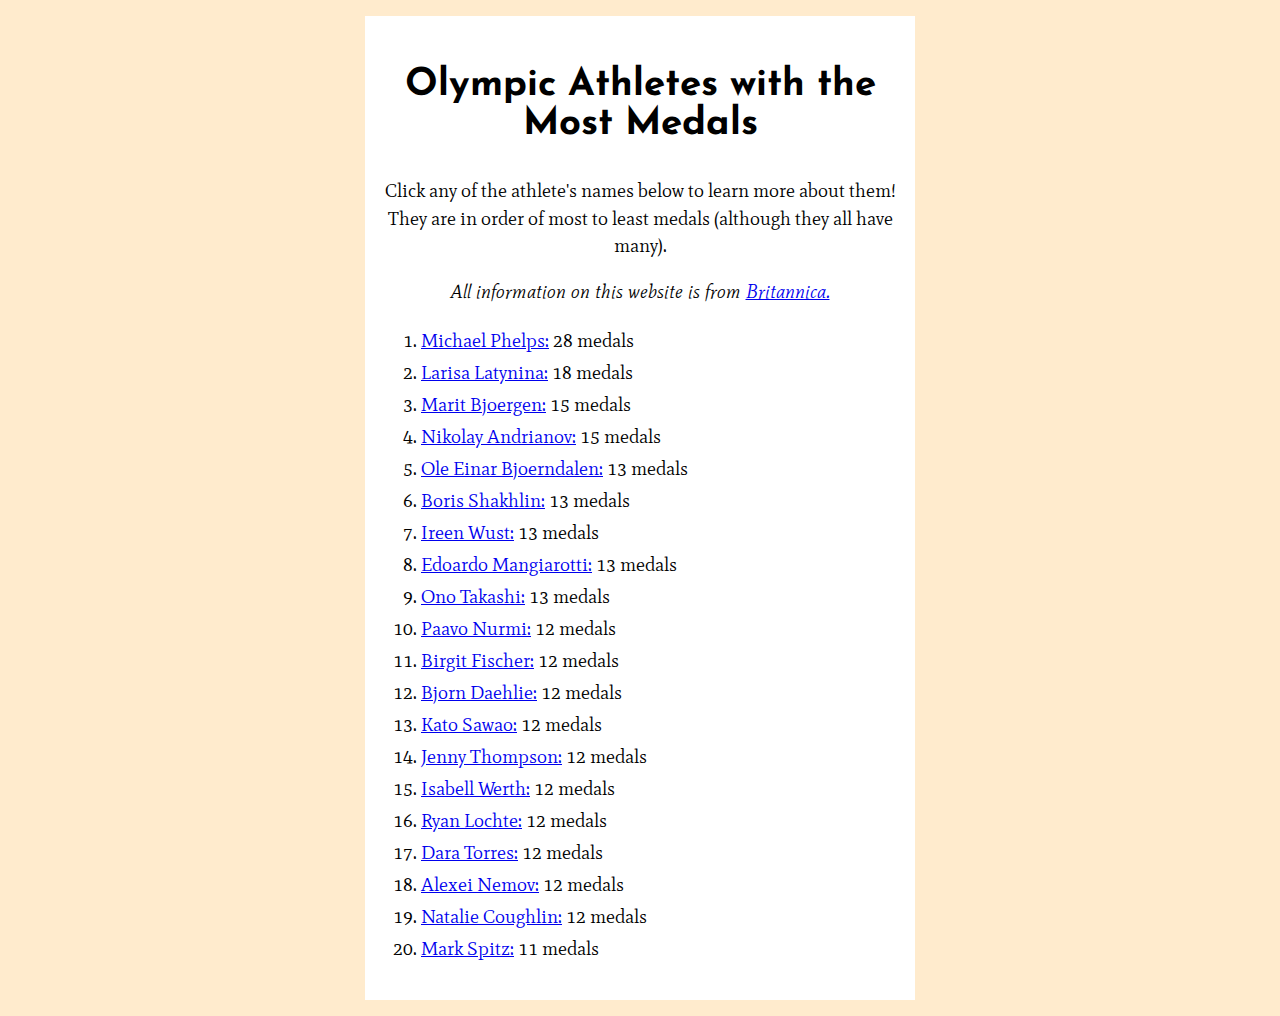
<file: olympians/index.html>
<!DOCTYPE html>
<html>
<head>
	<meta charset="utf-8">
	<meta name="viewport" content="width=device-width, initial-scale=1">

	<title>Top Olympic Athletes</title>

    <link href="https://fonts.googleapis.com/css2?family=Josefin+Sans&family=Mate&display=swap" rel="stylesheet">
	<link rel="stylesheet" href="static/css/main.css">

</head>
<body>

<div id="page1">
    
<h1>Olympic Athletes with the Most Medals</h1>

<p id="intro"> Click any of the athlete's names below to learn more about them! They are in order of most to least medals (although they all have many). </p>
    
<p id="attribution"><i>All information on this website is from <a href="https://www.britannica.com/topic/list-of-athletes-with-the-most-Olympic-medals" target="_blank">Britannica.</a></i></p>

<ol>

<li><a href="olympian/1">Michael Phelps:</a> 28 medals</li>

<li><a href="olympian/2">Larisa Latynina:</a> 18 medals</li>

<li><a href="olympian/3">Marit Bjoergen:</a> 15 medals</li>

<li><a href="olympian/4">Nikolay Andrianov:</a> 15 medals</li>

<li><a href="olympian/5">Ole Einar Bjoerndalen:</a> 13 medals</li>

<li><a href="olympian/6">Boris Shakhlin:</a> 13 medals</li>

<li><a href="olympian/7">Ireen Wust:</a> 13 medals</li>

<li><a href="olympian/8">Edoardo Mangiarotti:</a> 13 medals</li>

<li><a href="olympian/9">Ono Takashi:</a> 13 medals</li>

<li><a href="olympian/10">Paavo Nurmi:</a> 12 medals</li>

<li><a href="olympian/11">Birgit Fischer:</a> 12 medals</li>

<li><a href="olympian/12">Bjorn Daehlie:</a> 12 medals</li>

<li><a href="olympian/13">Kato Sawao:</a> 12 medals</li>

<li><a href="olympian/14">Jenny Thompson:</a> 12 medals</li>

<li><a href="olympian/15">Isabell Werth:</a> 12 medals</li>

<li><a href="olympian/16">Ryan Lochte:</a> 12 medals</li>

<li><a href="olympian/17">Dara Torres:</a> 12 medals</li>

<li><a href="olympian/18">Alexei Nemov:</a> 12 medals</li>

<li><a href="olympian/19">Natalie Coughlin:</a> 12 medals</li>

<li><a href="olympian/20">Mark Spitz:</a> 11 medals</li>

</ol>


</div>
    
</body>
</html>
</file>
<file: olympians/static/css/main.css>
html {
    box-sizing: border-box;
} 

* {
    box-sizing: inherit;
} 

body {
    background-color: #ffebcd;
    font-family: 'Mate', 'Lucida Bright', 'Times New Roman', serif;
    margin: 1rem 0;
}

h1 {
    font-family: 'Josefin Sans', 'Verdana', 'Futura', sans-serif;
    text-align: center;
    padding: 0.5rem;
}


#page1, #page2 {
    background-color: #fff;
    margin: auto;
    max-width: 550px;
    padding: 1rem;
    font-size: 1.2rem;
}


#intro, #attribution {
    text-align: center;
    line-height: 1.7rem;
}

ol {
    line-height: 2rem;

}

@media screen and (max-width: 750px) {
    body {
        margin: 0;
    }
    #page1 {
        background-color: #ffebcd;
    }
    #page2 {
        text-align: center;
        background-color: #ffebcd;
    }

}
</file>
